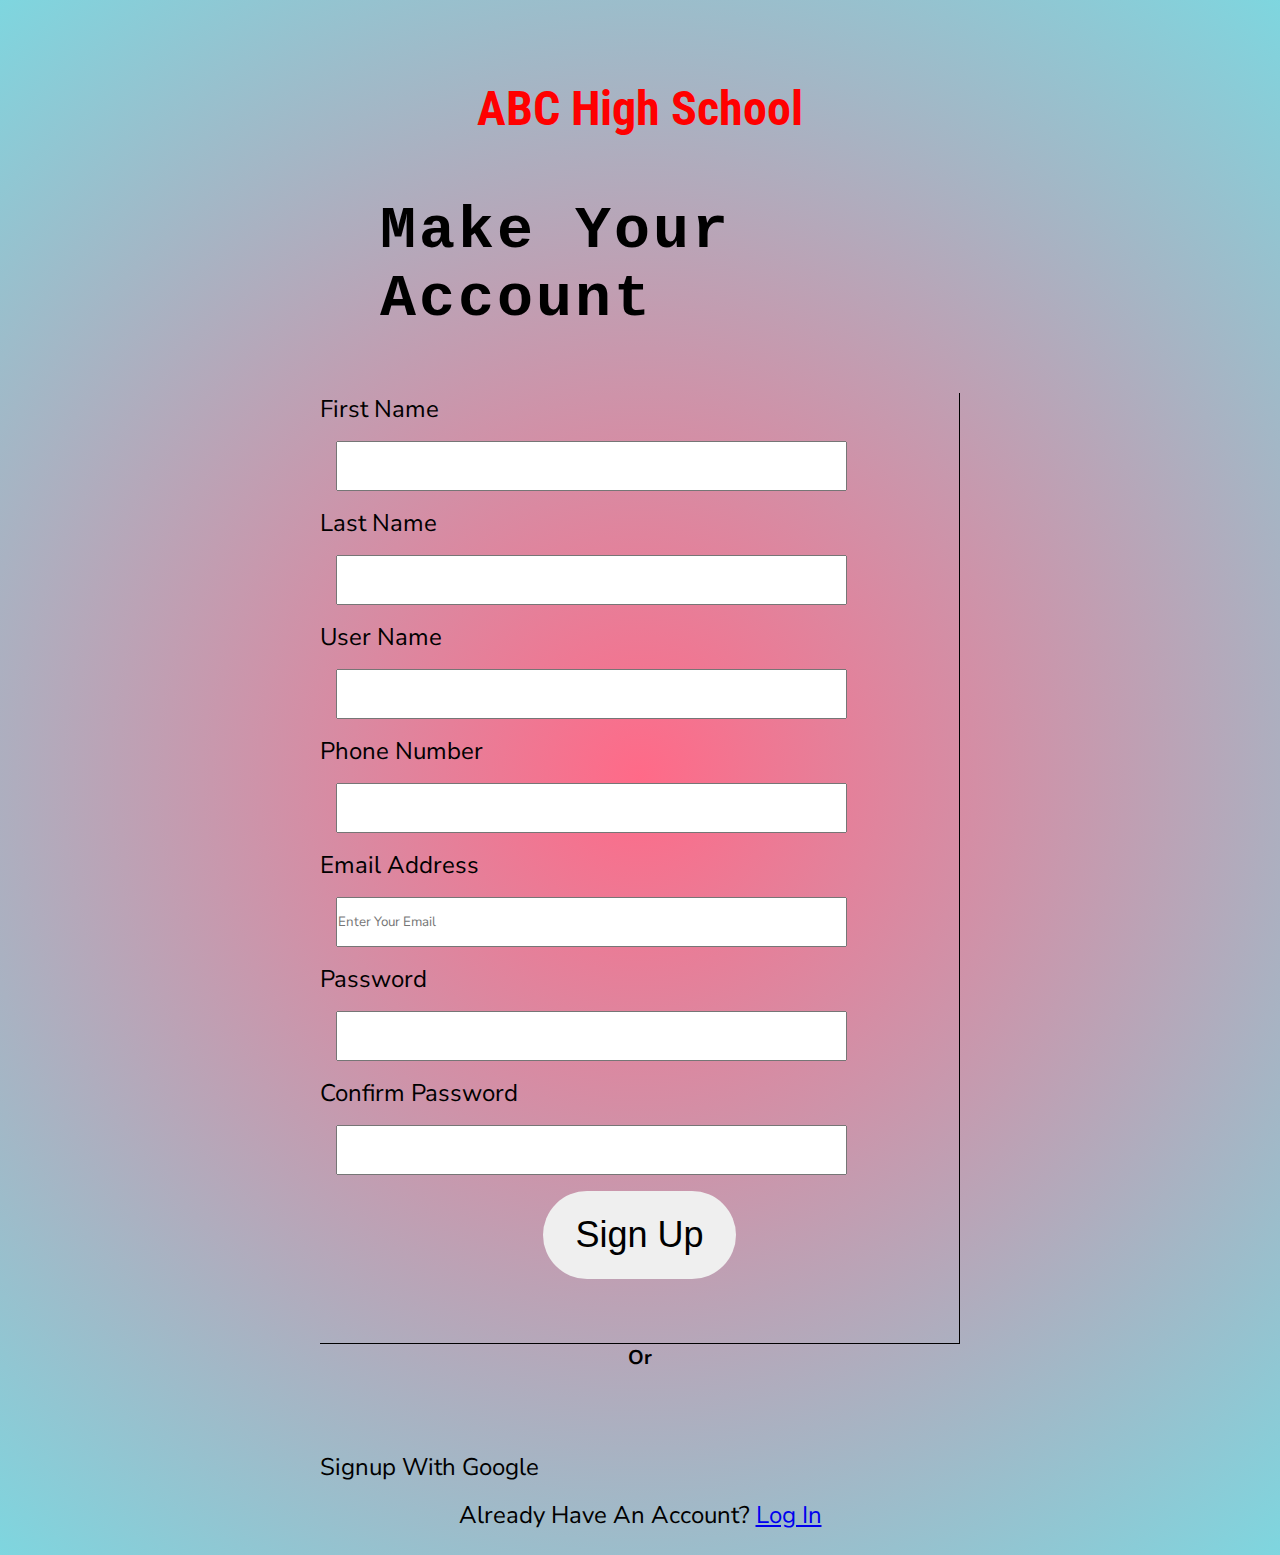
<file: sighup.html>
<!DOCTYPE html>
<html lang="en" dir="ltr">

<head>
  <meta charset="utf-8">
  <meta name="viewport" content="width=device-width, initial-scale=1, shrink-to-fit=no">

  <title>Sign Up</title>

  <link href="https://fonts.googleapis.com/css2?family=Train+One&display=swap" rel="stylesheet">
  <link href="https://fonts.googleapis.com/css2?family=Roboto+Condensed:ital,wght@0,700;1,300;1,400&display=swap" rel="stylesheet">
  <link href="https://cdn.jsdelivr.net/npm/bootstrap@5.0.0-beta2/dist/css/bootstrap.min.css" rel="stylesheet" integrity="sha384-BmbxuPwQa2lc/FVzBcNJ7UAyJxM6wuqIj61tLrc4wSX0szH/Ev+nYRRuWlolflfl" crossorigin="anonymous">

  <link rel="stylesheet" href="https://use.fontawesome.com/releases/v5.15.3/css/all.css" integrity="sha384-SZXxX4whJ79/gErwcOYf+zWLeJdY/qpuqC4cAa9rOGUstPomtqpuNWT9wdPEn2fk" crossorigin="anonymous">

  <link rel="stylesheet" href="main.css">
</head>


<body class="login_body">

  <h1 class="login_header">
    ABC High School<br>
  </h1>


  <div class="card login_card">
    <div class="card-header">
      <h2 class="signup_card">Make Your Account</h2>
    </div>
    <div class="card-body row">

        <div class="col-lg-7 first_col">
            <form class="" action="index.html" method="post">
            <div class="row">
              <div class="col-lg">
                <div class="form-group">
                  <label  class="login_label" for="">First Name</label>
                  <input type="text" class="form-control  login_input">

                </div>


              </div>
              <div class="col-lg">
                <div class="form-group">
                  <label  class="login_label" for="">Last Name</label>
                  <input type="text" class="form-control  login_input">

                </div>

              </div>

            </div>
            <div class="row">
              <div class="col-lg-6">
                <div class="form-group">
                    <label class="login_label"  for="">User Name</label>
                  <input type="text" class="form-control  login_input">

                </div>


              </div>
              <div class="col-lg-6">
                <div class="form-group">
                  <div class="form-group">
                      <label  class="login_label" for="">Phone Number</label>
                    <input type="tel" class="form-control  login_input">
                  </div>
                </div>
              </div>
            </div>
            <div class="form-group">
                <labe class="login_label" l for="">Email Address</label>
              <input type="email" class="form-control  login_input" placeholder="Enter Your Email">
            </div>
            <div class="form-group">
                <labe class="login_label" l for="">Password</label>
              <input type="password" class="form-control  login_input ">

            </div>
            <div class="form-group">
                <labe class="login_label" l for="">Confirm Password</label>
              <input type="password" class="form-control  login_input ">

            </div>
          <div class="login_submit">
            <button type="submit" class="btn btn-lg btn-success  login_button" name="button">Sign Up</button>
          </div>
          </form><br>
          </div>
        <div class="col-lg-5">
          <h5 class="or">Or</h5>
          <div class="card google_card">

            <div class="card-body">

              <i class="fab fa-google"></i>   Signup With Google

            </div>
          </div>
          <div class="login_submit">
            <p>Already Have An Account?  <a  href="login.html">Log In</a></p>
          </div>
        </div>
    </div>
  </div>




  <script src="https://code.jquery.com/jquery-3.4.1.slim.min.js" integrity="sha384-J6qa4849blE2+poT4WnyKhv5vZF5SrPo0iEjwBvKU7imGFAV0wwj1yYfoRSJoZ+n" crossorigin="anonymous"></script>
  <script src="https://cdn.jsdelivr.net/npm/popper.js@1.16.0/dist/umd/popper.min.js" integrity="sha384-Q6E9RHvbIyZFJoft+2mJbHaEWldlvI9IOYy5n3zV9zzTtmI3UksdQRVvoxMfooAo" crossorigin="anonymous"></script>
  <script src="https://stackpath.bootstrapcdn.com/bootstrap/4.4.1/js/bootstrap.min.js" integrity="sha384-wfSDF2E50Y2D1uUdj0O3uMBJnjuUD4Ih7YwaYd1iqfktj0Uod8GCExl3Og8ifwB6" crossorigin="anonymous"></script>
</body>

</html>
</file>
<file: main.css>
@import url('https://fonts.googleapis.com/css2?family=Nunito+Sans:wght@700&display=swap');
    @font-face {
        font-family: 'bariol';
        src: url("bariol.ttf");
    }
    

/* Base rules */
    
    * {
        margin: 0;
        padding: 0;
        font-family: 'Nunito Sans', sans-serif;
        box-sizing: border-box;
        scrollbar-width: thin;
        scrollbar-color: #1f6feb #010409;
    }
    
    body {
        background: radial-gradient(circle, #ff6a88, #7ed6df);
    }
    
    h2 {
        font-size: 2.5em;
        margin: 1em;
        font-family: 'Courier New', Courier, monospace;
        letter-spacing: 3px;
    }
    
    li {
        list-style-type: none;
        border: 2px solid black;
        transition: all 0.4s ease-in-out;
        margin: 7px;
        border-radius: 20px;
        height: 40px;
        background-color: rgb(246, 246, 130);


    }

    li:hover{
        /* width: 250px; */
        border: 3px solid black;
        background-color: rgb(146, 243, 146);
        transform: scale(1.1);
        /* margin: 20px; */
    }
    
    p {
        margin: .5em 0 1em;
    }
    /* Utility classes */
    
    .u-text-center {
        text-align: center;
    }
    
    .u-text-white {
        color:rgb(224, 188, 194);
    }
    
    .u-bg-brand {
        background: linear-gradient(to bottom, #0d1117, #010409);
    }
    /* Section */
    
    .section {
        display: -webkit-flex;
        display: -ms-flex;
        display: flex;
        align-items: center;
        font-family: 'Gill Sans', 'Gill Sans MT', Calibri, 'Trebuchet MS', sans-serif;
        min-height: 100vh;
        padding-left: 1em;
        padding-right: 1em;
    }
    
    .section-content {
        width: 100%;
    }
    /* Jumbotron */
    
    .jumbotron-fluid h1 {
        margin-bottom: 0;
        font-size: 4em;
        letter-spacing: 8px;
        font-family: "bariol", sans-serif;
    }
    
    .lead {
        font-size: 8vmin;
    }
    .lead a{
        color:plum;
    }
    /* Link */
    
    .link-default,
    .list-grid a {
        text-decoration: none;
        color:rgb(117, 75, 158);
        transition: all 0.4s ease-in-out;
    }
    
    .signup-link {
        color: aquamarine;
        transition: all 0.4s ease-in-out;
    }
    
    .link-default:hover,
    .link-default:focus,
    .list-grid a:hover,
    .list-grid a:focus {
        color: #2d3e50;
    }
    
    .signup-link:hover,
    .signup-link:focus {
        color: white;
    }
    /* Button */
    
    .btn {
        display: inline-block;
        vertical-align: middle;
        margin-bottom: 0;
        font-family:Arial, Helvetica, sans-serif;
        padding: .4375em .875em;
        border: 1px solid transparent;
        border-radius: 50px;
        line-height: 1.5;
        text-align: center;
        text-decoration: none;
        white-space: nowrap;
        background-image: none;
        -ms-touch-action: manipulation;
        touch-action: manipulation;
        cursor: pointer;
        -webkit-user-select: none;
        -moz-user-select: none;
        -ms-user-select: none;
        user-select: none;
        transition: all 0.4s ease-in-out;
    }
    
    .btn-primary {
        color: white;
        background-color: rgba(255, 255, 255, .2);
        transition: all 0.4s ease-in-out;
        color: white;
        background-color: rgba(255, 255, 255, .2);
    }
    
    .btn-primary:hover,
    .btn-primary:focus {
        background-color: rgba(255, 255, 255, .4);
    }
    
    .btn-lg {
        font-size: 6vmin;
    }
    /* List grid */
    
    .list-grid {
        margin-bottom: 3rem;
        font-size: 1.25em;
    }
    
    .list-grid ol {
        padding: 0;
    }
    
    .list-grid li {
        line-height: 1.5;
        line-height: 1.9;
    }
    
    .footer {
        position: fixed;
        left: 0;
        bottom: 0;
        width: 100%;
        padding: .5em 0;
        background-color: palevioletred;
    }
    .footer a{
     color:black;
    }
    
    @media only screen and (min-width: 500px) {
        .lead {
            font-size: 5vmin;
        }
        .btn-lg {
            font-size: 4vmin;
        }
        .list-grid ol {
            column-count: 3;
        }
    }


    .login_body{
        background-color: #fefae0;
        margin-top: 5rem;
      }
      
      .login_header{
        margin: 3rem;
      
        text-align: center;
        font-family: 'Roboto Condensed', sans-serif;
        color: red;
      }
      
      .icon_logo{
        width: 15%;
        display: block;
        margin-left: auto;
        margin-right: auto;
      
      }
      .login_card_header{
        font-family: 'Train One', cursive;
        text-align: center;
      }
      .signup_card_header{
        font-family: 'Train One', cursive;
        text-align: center;
      }
      .login_card{
        width: 50%;
        margin-left: auto;
        margin-right: auto;
        margin-bottom: 1.2rem;
      }
      .login_body{
        font-size: 1.5rem;
      }
      .login_input{
        margin: 1rem;
        width: 80%;
        height: 50px;
      
      }
      
      .login_submit{
        text-align: center;
      
      }
      .login_button{
        margin-bottom: 2rem;
      }
      .privacy{
        text-align: center;
        font-size: large;
        margin-bottom: 2rem;
      }
      .first_col{
        border-right: 1px solid black;
        border-bottom: 1px solid black;
      }
      .google_card{
      margin-top: 5rem;
      font-family: Impact, Haettenschweiler, 'Arial Narrow Bold', sans-serif;
      margin-bottom: 1rem;
      }
      .or{
        text-align: center;
      }

      /* Add styles for the search bar */
.search-bar {
  width: 80%;
  padding: 10px;
  margin-bottom: 20px;
  font-size: 16px;
  border: 2px solid black;
  border-radius: 20px;
  outline: none;
}

.search-bar:focus {
  border-color: #7ed6df;
}


/* Styling for Sort Buttons */
/* Styling for the container that holds both search bar and sort dropdown */
.search-sort-container {
  display: flex;
  justify-content: center;
  align-items: center;
  margin-bottom: 20px;
}

.search-bar {
  width: 70%;
  padding: 10px;
  font-size: 16px;
  border: 2px solid black;
  border-radius: 20px;
  outline: none;
  margin-right: 10px; /* Space between search bar and dropdown */
}

.search-bar:focus {
  border-color: #7ed6df;
}

.sort-dropdown {
  width: 20%;
  padding: 10px;
  font-size: 16px;
  border-radius: 10px;
  outline: none;
  border: 2px solid black;
  background-color: #f6f682;
}

.sort-dropdown:focus {
  border-color: #7ed6df;
}

#usernamesList {
  display: flex;
  flex-wrap: wrap;
  justify-content: center;
  padding: 0;
  column-gap: 10px;
}

#usernamesList li {
  flex: 1 1 calc(75% - 20px); /* Adjust to control item width */
  max-width: 400px;
  text-align: center;
  padding: 0px 50px;
}
</file>
